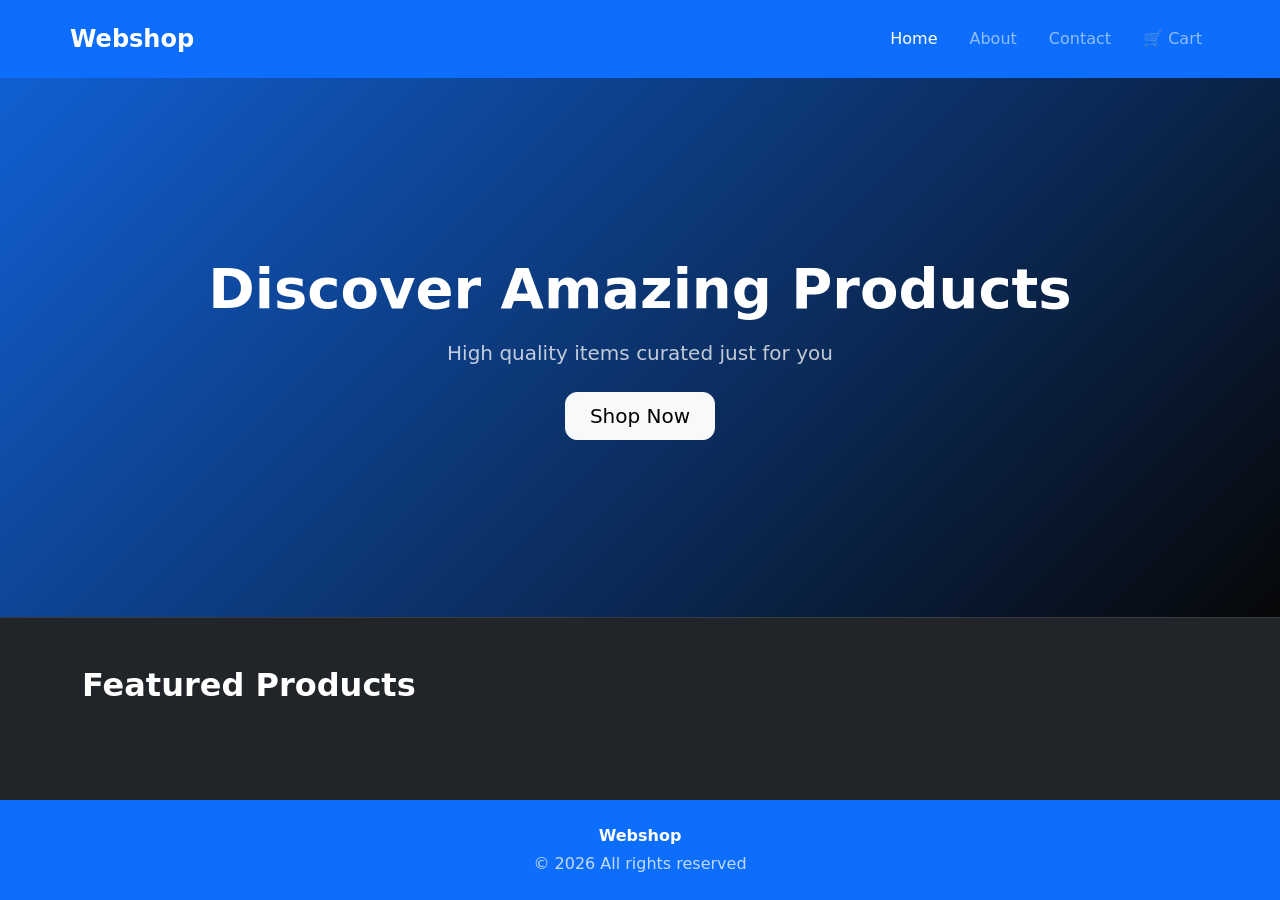
<file: index.html>
<!doctype html>
<html lang="en">

<head>
  <meta charset="UTF-8">
  <meta name="viewport" content="width=device-width, initial-scale=1.0">
  <title>Webshop</title>
  <link href="https://cdn.jsdelivr.net/npm/bootstrap@5.3.8/dist/css/bootstrap.min.css" rel="stylesheet">
  <link rel="stylesheet" href="css/style.css">
  <script src="https://cdn.jsdelivr.net/npm/bootstrap@5.3.8/dist/js/bootstrap.bundle.min.js" defer></script>
  <script src="js/webshop.js" defer></script>
</head>

<body class="bg-dark text-white d-flex flex-column min-vh-100">
  <header class="bg-primary shadow-sm">
    <nav class="navbar navbar-expand-lg navbar-dark container py-3">
      <a class="navbar-brand fw-bold fs-4" href="index.html">Webshop</a>
      <button class="navbar-toggler" data-bs-toggle="collapse" data-bs-target="#nav">
        <span class="navbar-toggler-icon"></span>
      </button>
      <div id="nav" class="collapse navbar-collapse justify-content-end">
        <ul class="navbar-nav gap-3 text-center">
          <li><a class="nav-link active" href="index.html">Home</a></li>
          <li><a class="nav-link" href="pages/aboutUs.html">About</a></li>
          <li><a class="nav-link" href="pages/contactUs.html">Contact</a></li>
          <li>
            <a class="nav-link position-relative" href="pages/cart.html">
              🛒 Cart
              <span id="cart-badge" class="badge bg-danger position-absolute top-0 start-100 translate-middle"></span>
            </a>
          </li>
        </ul>
      </div>
    </nav>
  </header>

  <section class="hero d-flex align-items-center text-center text-white">
    <div class="container">

      <h1 class="display-4 fw-bold mb-3">
        Discover Amazing Products
      </h1>
      <p class="lead opacity-75 mb-4">
        High quality items curated just for you
      </p>
      <a href="#products" class="btn btn-light btn-lg px-4">
        Shop Now
      </a>
    </div>
  </section>

  <main class="container my-5 flex-grow-1">
    <div class="d-flex justify-content-between align-items-center mb-4">
      <h2 class="fw-bold">Featured Products</h2>
    </div>
    <div id="products" class="row g-4"></div>
  </main>

  <footer class="bg-primary text-center text-white py-4 mt-auto">
    <div class="container">
      <p class="mb-1 fw-bold">Webshop</p>
      <p class="mb-0 opacity-75">© 2026 All rights reserved</p>
    </div>
  </footer>

</body>

</html>
</file>
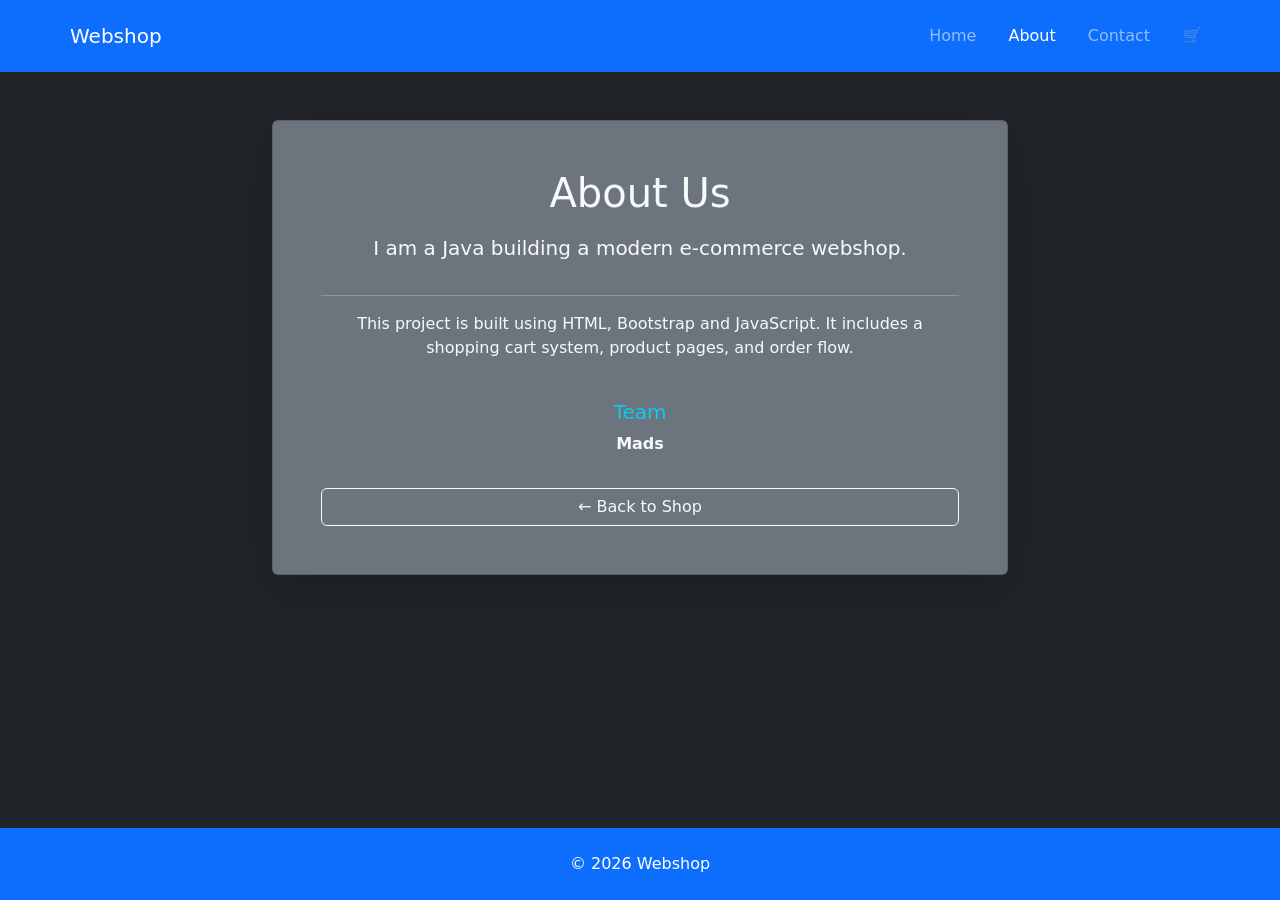
<file: pages/aboutUs.html>
<!doctype html>
<html lang="en">

<head>
  <meta charset="UTF-8">
  <title>About Us</title>
  <link href="https://cdn.jsdelivr.net/npm/bootstrap@5.3.8/dist/css/bootstrap.min.css" rel="stylesheet">
  <script src="../js/webshop.js" defer></script>
</head>

<body class="bg-dark text-light d-flex flex-column min-vh-100">
  <header class="bg-primary shadow-sm">
    <nav class="navbar navbar-expand-lg navbar-dark container py-3">
      <a class="navbar-brand" href="../index.html">Webshop</a>
      <div class="collapse navbar-collapse justify-content-end">
        <ul class="navbar-nav gap-3">
          <li><a class="nav-link" href="../index.html">Home</a></li>
          <li><a class="nav-link active" href="aboutUs.html">About</a></li>
          <li><a class="nav-link" href="contactUs.html">Contact</a></li>
          <li>
            <a class="nav-link position-relative" href="cart.html">
              🛒
              <span id="cart-badge" class="badge bg-danger position-absolute top-0 start-100 translate-middle"></span>
            </a>
          </li>
        </ul>
      </div>
    </nav>
  </header>

  <main class="container flex-grow-1 py-5">
    <div class="row justify-content-center">
      <div class="col-md-8">
        <div class="card bg-secondary text-light p-5 shadow-lg text-center about-card">
          <h1 class="mb-3">About Us</h1>
          <p class="lead">
            I am a Java building a modern e-commerce webshop.
          </p>
          <hr class="border-light">
          <p>
            This project is built using HTML, Bootstrap and JavaScript.
            It includes a shopping cart system, product pages, and order flow.
          </p>
          <div class="mt-4">
            <h5 class="text-info">Team</h5>
            <p><strong>Mads</strong></p>
          </div>
          <a href="../index.html" class="btn btn-outline-light mt-3">
            ← Back to Shop
          </a>
        </div>
      </div>
    </div>
  </main>

  <footer class="bg-primary text-center text-white py-4 mt-auto">
    <p class="mb-0">© 2026 Webshop</p>
  </footer>

</body>

</html>
</file>
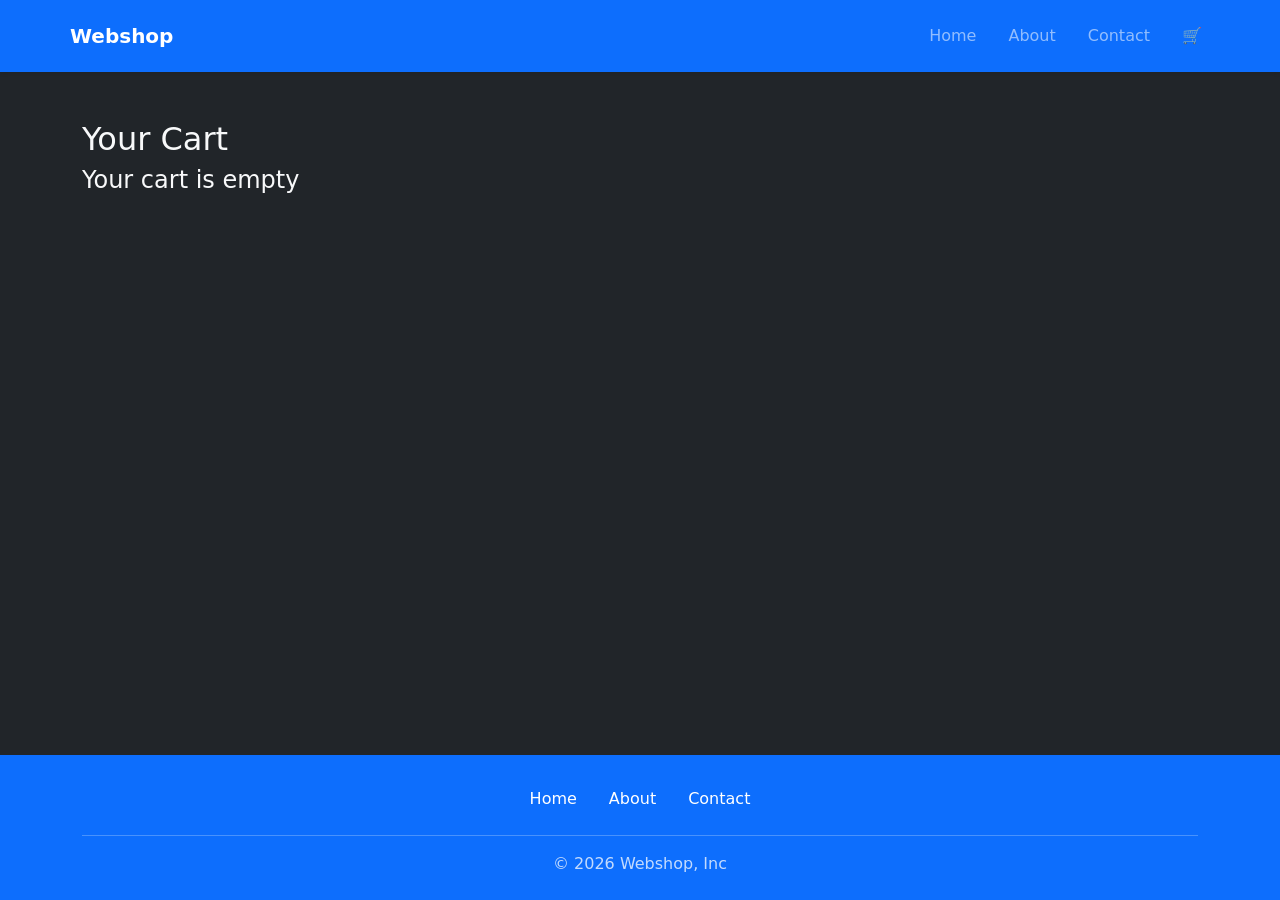
<file: pages/cart.html>
<!doctype html>
<html lang="en">

<head>
  <meta charset="UTF-8" />
  <meta name="viewport" content="width=device-width, initial-scale=1.0" />
  <title>Cart – Webshop</title>
  <link href="https://cdn.jsdelivr.net/npm/bootstrap@5.3.8/dist/css/bootstrap.min.css" rel="stylesheet" />
  <link rel="stylesheet" href="../css/style.css" />
  <script src="https://cdn.jsdelivr.net/npm/bootstrap@5.3.8/dist/js/bootstrap.bundle.min.js" defer></script>
</head>

<body class="bg-dark text-light d-flex flex-column min-vh-100">
  <header class="bg-primary shadow-sm">
    <nav class="navbar navbar-expand-lg navbar-dark container py-3">
      <a class="navbar-brand fw-bold" href="../index.html">Webshop</a>
      <button class="navbar-toggler" type="button" data-bs-toggle="collapse" data-bs-target="#navbarNav">
        <span class="navbar-toggler-icon"></span>
      </button>
      <div class="collapse navbar-collapse justify-content-end" id="navbarNav">
        <ul class="navbar-nav gap-lg-3 text-center align-items-center">
          <li class="nav-item">
            <a class="nav-link" href="../index.html">Home</a>
          </li>
          <li class="nav-item">
            <a class="nav-link" href="aboutUs.html">About</a>
          </li>
          <li class="nav-item">
            <a class="nav-link" href="contactUs.html">Contact</a>
          </li>
          <li class="nav-item">
            <a class="nav-link active position-relative" href="cart.html">
              🛒
              <span id="cart-badge"
                class="position-absolute top-0 start-100 translate-middle badge rounded-pill bg-danger"
                style="display: none">0</span>
            </a>
          </li>
        </ul>
      </div>
    </nav>
  </header>

  <main class="container py-5 flex-grow-1">
    <h2>Your Cart</h2>

    <div id="cart-container"></div>
    <div id="cart-summary" class="mt-4"></div>
  </main>

  <footer class="bg-primary text-center text-white py-4">
    <div class="container">
      <ul class="nav justify-content-center mb-3">
        <li class="nav-item">
          <a href="../index.html" class="nav-link text-white">Home</a>
        </li>
        <li class="nav-item">
          <a href="aboutUs.html" class="nav-link text-white">About</a>
        </li>
        <li class="nav-item">
          <a href="contactUs.html" class="nav-link text-white">Contact</a>
        </li>
      </ul>
      <hr class="border-light" />
      <p class="mb-0 opacity-75">© 2026 Webshop, Inc</p>
    </div>
  </footer>

  <script src="../js/webshop.js"></script>
</body>

</html>
</file>
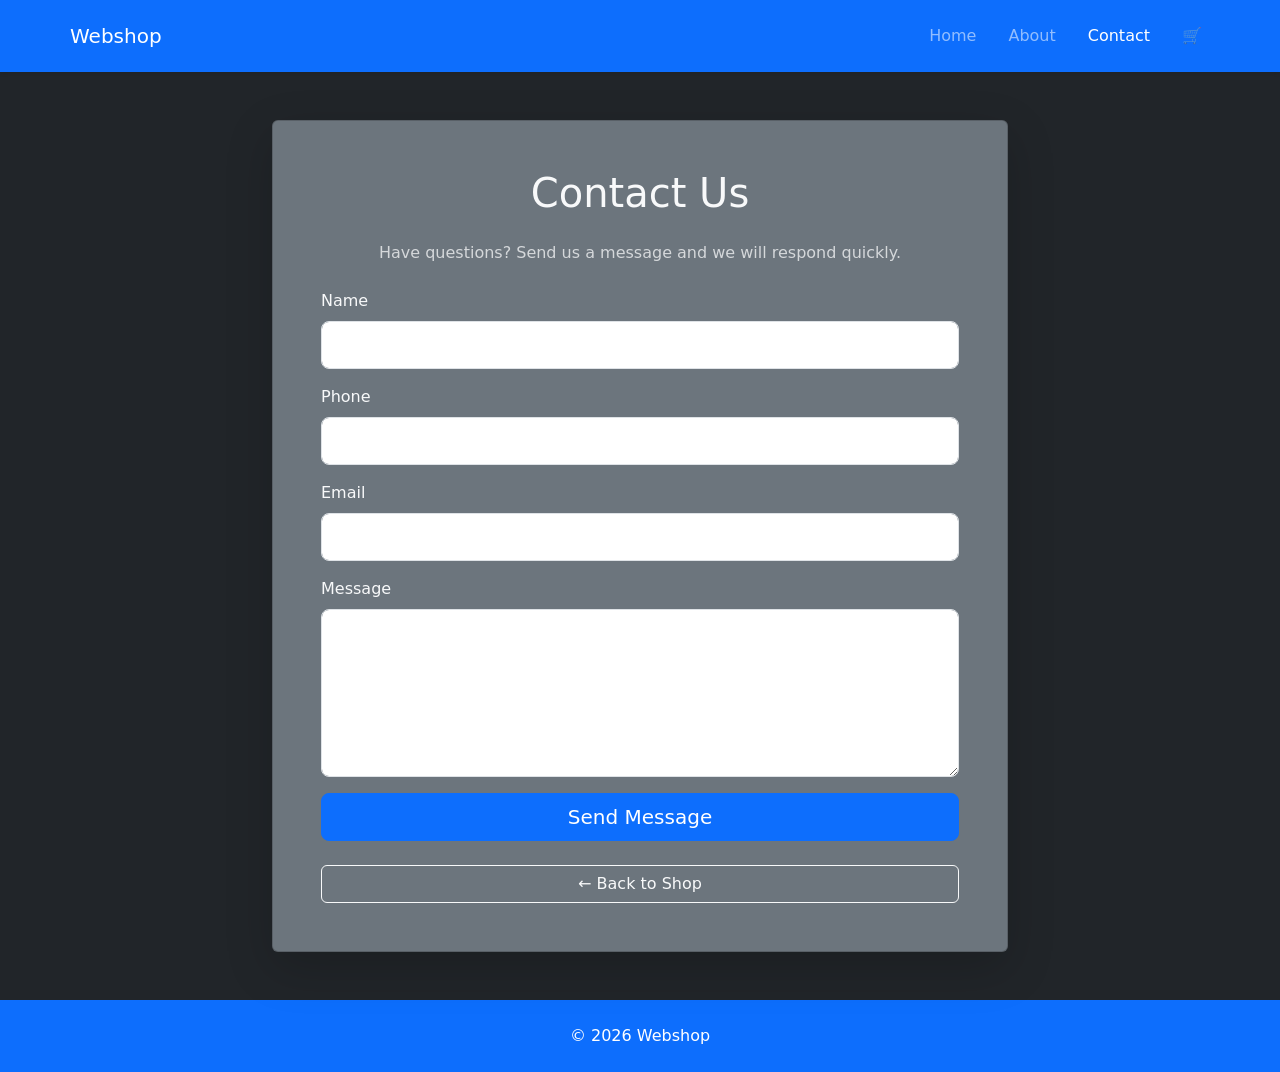
<file: pages/contactUs.html>
<!doctype html>
<html lang="en">

<head>
  <meta charset="UTF-8">
  <title>Contact Us</title>
  <link href="https://cdn.jsdelivr.net/npm/bootstrap@5.3.8/dist/css/bootstrap.min.css" rel="stylesheet">
  <script src="../js/webshop.js" defer></script>
</head>

<body class="bg-dark text-light d-flex flex-column min-vh-100">
  <header class="bg-primary shadow-sm">
    <nav class="navbar navbar-expand-lg navbar-dark container py-3">
      <a class="navbar-brand" href="../index.html">Webshop</a>
      <div class="collapse navbar-collapse justify-content-end">
        <ul class="navbar-nav gap-3">
          <li><a class="nav-link" href="../index.html">Home</a></li>
          <li><a class="nav-link" href="aboutUs.html">About</a></li>
          <li><a class="nav-link active" href="contactUs.html">Contact</a></li>
          <li>
            <a class="nav-link position-relative" href="cart.html">
              🛒
              <span id="cart-badge" class="badge bg-danger position-absolute top-0 start-100 translate-middle"></span>
            </a>
          </li>
        </ul>
      </div>
    </nav>
  </header>

  <main class="container flex-grow-1 py-5">
    <div class="row justify-content-center">
      <div class="col-md-8">
        <div class="card bg-secondary text-light p-5 shadow-lg contact-card">
          <h1 class="text-center mb-4">Contact Us</h1>
          <p class="text-center opacity-75 mb-4">
            Have questions? Send us a message and we will respond quickly.
          </p>
          <form action="thankyou.html">
            <div class="mb-3">
              <label class="form-label">Name</label>
              <input type="text" class="form-control form-control-lg" required>
            </div>
            <div class="mb-3">
              <label class="form-label">Phone</label>
              <input type="tel" class="form-control form-control-lg" required>
            </div>
            <div class="mb-3">
              <label class="form-label">Email</label>
              <input type="email" class="form-control form-control-lg" required>
            </div>
            <div class="mb-3">
              <label class="form-label">Message</label>
              <textarea class="form-control form-control-lg" rows="5" required></textarea>
            </div>
            <button type="submit" class="btn btn-primary btn-lg w-100">
              Send Message
            </button>
          </form>
          <a href="../index.html" class="btn btn-outline-light mt-4 w-100">
            ← Back to Shop
          </a>
        </div>
      </div>
    </div>
  </main>

  <footer class="bg-primary text-center text-white py-4 mt-auto">
    <p class="mb-0">© 2026 Webshop</p>
  </footer>

</body>

</html>
</file>
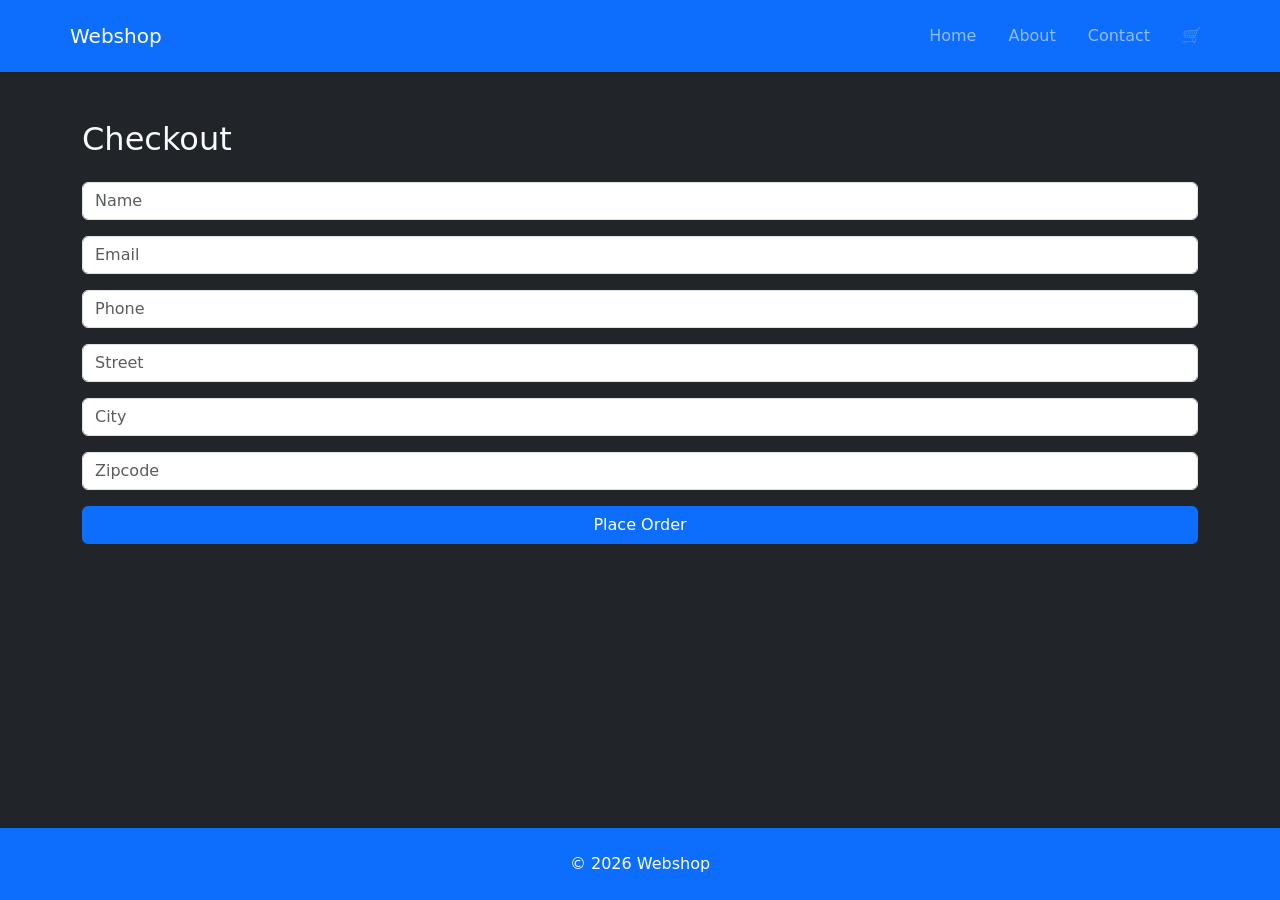
<file: pages/order.html>
<!doctype html>
<html lang="en">

<head>
  <meta charset="UTF-8">
  <title>Order</title>
  <link href="https://cdn.jsdelivr.net/npm/bootstrap@5.3.8/dist/css/bootstrap.min.css" rel="stylesheet">
  <script src="https://cdn.jsdelivr.net/npm/bootstrap@5.3.8/dist/js/bootstrap.bundle.min.js" defer></script>
  <script src="../js/webshop.js" defer></script>
</head>

<body class="bg-dark text-light d-flex flex-column min-vh-100">
  <header class="bg-primary shadow-sm">
    <nav class="navbar navbar-expand-lg navbar-dark container py-3">
      <a class="navbar-brand" href="../index.html">Webshop</a>
      <div class="collapse navbar-collapse justify-content-end">
        <ul class="navbar-nav gap-3">
          <li><a class="nav-link" href="../index.html">Home</a></li>
          <li><a class="nav-link" href="aboutUs.html">About</a></li>
          <li><a class="nav-link" href="contactUs.html">Contact</a></li>
          <li>
            <a class="nav-link position-relative" href="cart.html">
              🛒
              <span id="cart-badge" class="badge bg-danger position-absolute top-0 start-100 translate-middle"></span>
            </a>
          </li>
        </ul>
      </div>
    </nav>
  </header>

  <main class="container py-5 flex-grow-1">
    <h2 class="mb-4">Checkout</h2>
    <form id="order-form" novalidate>
      <input id="name" class="form-control mb-3" placeholder="Name">
      <small id="name-error" class="text-danger"></small>
      <input id="email" class="form-control mb-3" placeholder="Email">
      <small id="email-error" class="text-danger"></small>
      <input id="phone" class="form-control mb-3" placeholder="Phone">
      <small id="phone-error" class="text-danger"></small>
      <input id="street" class="form-control mb-3" placeholder="Street">
      <small id="street-error" class="text-danger"></small>
      <input id="city" class="form-control mb-3" placeholder="City">
      <small id="city-error" class="text-danger"></small>
      <input id="zipcode" class="form-control mb-3" placeholder="Zipcode">
      <small id="zipcode-error" class="text-danger"></small>
      <button class="btn btn-primary w-100">Place Order</button>
    </form>
  </main>
  
  <footer class="bg-primary text-center text-white py-4 mt-auto">
    <div class="container">
      <p class="mb-0">© 2026 Webshop</p>
    </div>
  </footer>

</body>
</html>
</file>
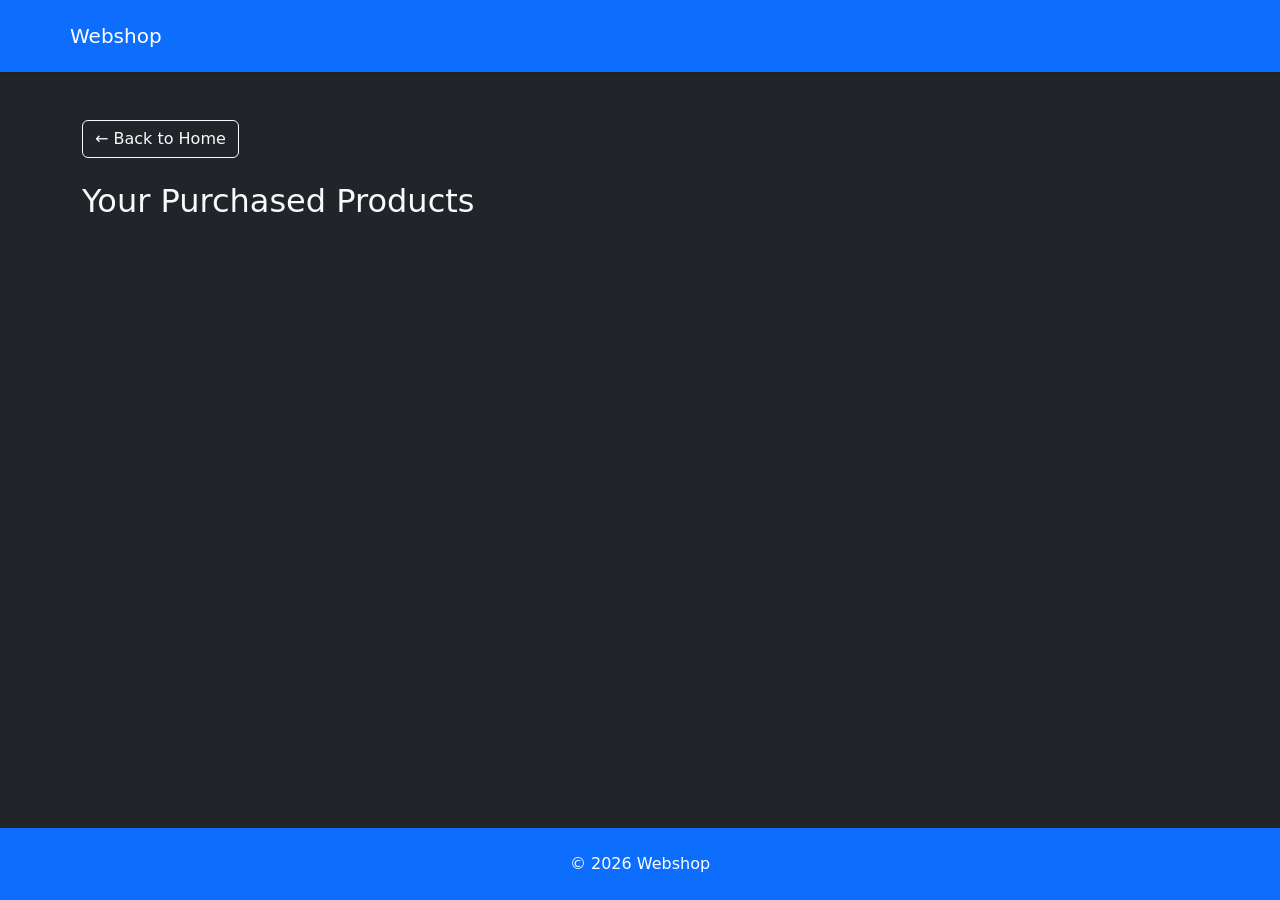
<file: pages/recipe.html>
<!doctype html>
<html lang="en">

<head>
  <meta charset="UTF-8">
  <title>Recipe</title>
  <link href="https://cdn.jsdelivr.net/npm/bootstrap@5.3.8/dist/css/bootstrap.min.css" rel="stylesheet">
  <script src="../js/webshop.js" defer></script>
</head>

<body class="bg-dark text-light d-flex flex-column min-vh-100">
  <header class="bg-primary shadow-sm">
    <nav class="navbar navbar-expand-lg navbar-dark container py-3">
      <a class="navbar-brand" href="../index.html">Webshop</a>
    </nav>
  </header>

  <main class="container py-5 flex-grow-1">
    <a href="../index.html" class="btn btn-outline-light mb-4">
      ← Back to Home
    </a>
    <h2>Your Purchased Products</h2>
    <div id="recipe-products" class="row g-4 mt-3"></div>
  </main>

  <footer class="bg-primary text-center text-white py-4 mt-auto">
    <p class="mb-0">© 2026 Webshop</p>
  </footer>

</body>
</html>
</file>
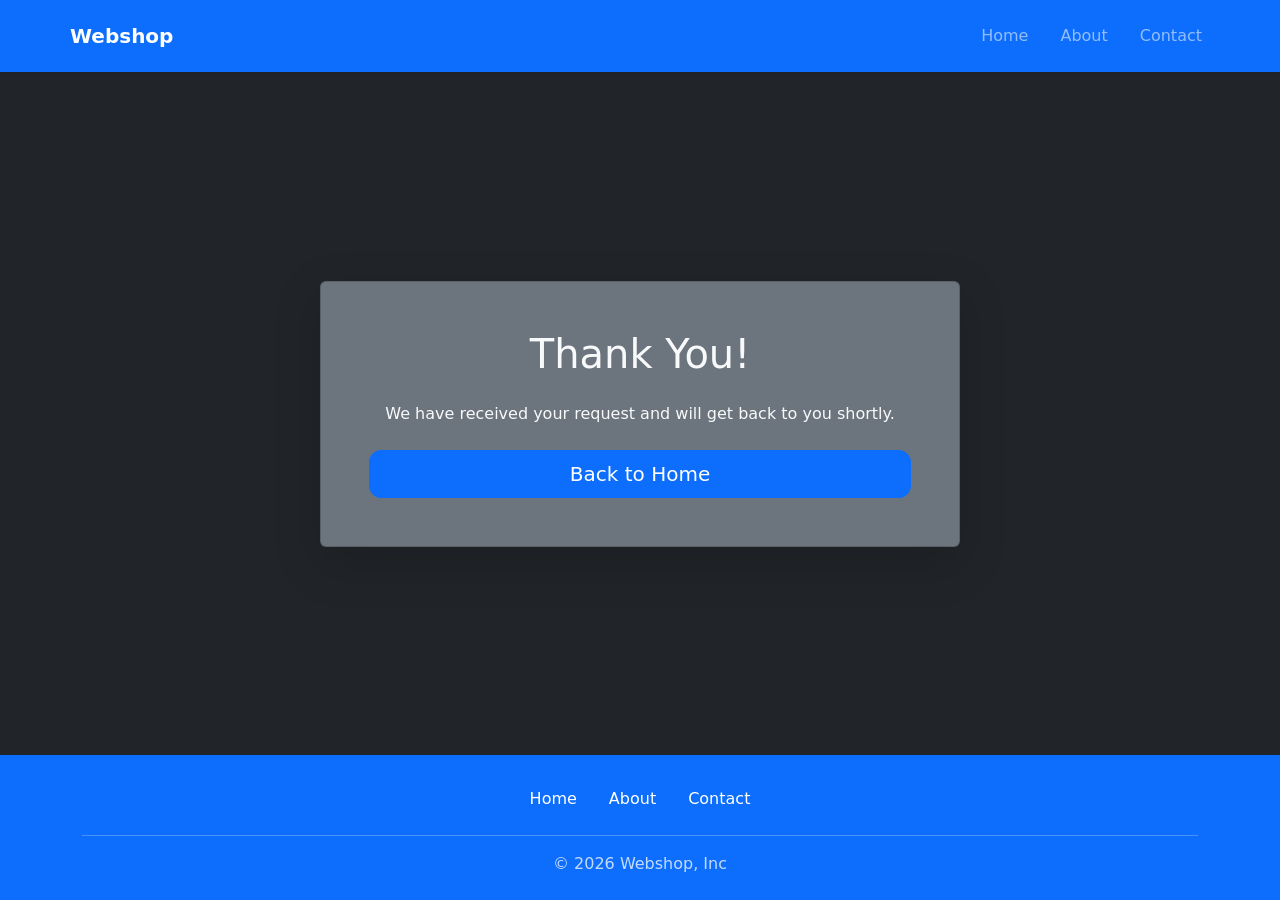
<file: pages/thankyou.html>
<!doctype html>
<html lang="en">

<head>
  <meta charset="UTF-8" />
  <meta name="viewport" content="width=device-width, initial-scale=1.0" />
  <title>Thank You</title>
  <link href="https://cdn.jsdelivr.net/npm/bootstrap@5.3.8/dist/css/bootstrap.min.css" rel="stylesheet" />
  <script src="https://cdn.jsdelivr.net/npm/bootstrap@5.3.8/dist/js/bootstrap.bundle.min.js" defer></script>
  <link rel="stylesheet" href="../css/style.css" />
</head>

<body class="bg-dark text-light d-flex flex-column min-vh-100">
  <header class="bg-primary shadow-sm">
    <nav class="navbar navbar-expand-lg navbar-dark container py-3">
      <a class="navbar-brand fw-bold" href="../index.html">Webshop</a>
      <button class="navbar-toggler" type="button" data-bs-toggle="collapse" data-bs-target="#navbarNav">
        <span class="navbar-toggler-icon"></span>
      </button>
      <div class="collapse navbar-collapse justify-content-end" id="navbarNav">
        <ul class="navbar-nav gap-lg-3 text-center">
          <li class="nav-item">
            <a class="nav-link" href="../index.html">Home</a>
          </li>
          <li class="nav-item">
            <a class="nav-link" href="aboutUs.html">About</a>
          </li>
          <li class="nav-item">
            <a class="nav-link" href="contactUs.html">Contact</a>
          </li>
        </ul>
      </div>
    </nav>
  </header>

  <main class="flex-grow-1 d-flex justify-content-center align-items-center py-5">
    <div class="col-lg-6 col-md-8 col-12">
      <div class="card bg-secondary text-light shadow-lg p-5 text-center">
        <h1 class="mb-4">Thank You!</h1>
        <p class="mb-4">
          We have received your request and will get back to you shortly.
        </p>
        <a href="../index.html" class="btn btn-primary btn-lg">Back to Home</a>
      </div>
    </div>
  </main>

  <footer class="bg-primary text-center text-white py-4">
    <div class="container">
      <ul class="nav justify-content-center mb-3">
        <li class="nav-item">
          <a href="../index.html" class="nav-link text-white">Home</a>
        </li>
        <li class="nav-item">
          <a href="aboutUs.html" class="nav-link text-white">About</a>
        </li>
        <li class="nav-item">
          <a href="contactUs.html" class="nav-link text-white">Contact</a>
        </li>
      </ul>
      <hr class="border-light" />
      <p class="mb-0 opacity-75">© 2026 Webshop, Inc</p>
    </div>
  </footer>
</body>

</html>
</file>
<file: css/style.css>
.product-card {
  transition: all 0.3s ease;
  border-radius: 16px;
}

.product-card:hover {
  transform: translateY(-8px) scale(1.02);
  box-shadow: 0 12px 30px rgba(0, 0, 0, 0.4);
}

.img-wrap {
  overflow: hidden;
  border-radius: 12px;
}

.img-wrap img {
  transition: transform 0.4s ease;
}

.product-card:hover img {
  transform: scale(1.1);
}

.big-img {
  width: 100%;
  border-radius: 16px;
}

.btn {
  border-radius: 12px;
  transition: all 0.2s ease;
}

.btn:hover {
  transform: scale(1.05);
}

body {
  animation: fadeIn 0.4s ease;
}

@keyframes fadeIn {
  from {
    opacity: 0;
  }
  to {
    opacity: 1;
  }
}

.product-img-wrapper {
  max-width: 350px;
  margin: auto;
  padding: 20px;
  background: #2b2b2b;
  border-radius: 20px;
  box-shadow: 0 10px 25px rgba(0, 0, 0, 0.4);
}

.product-img {
  width: 100%;
  border-radius: 12px;
  transition: transform 0.4s ease;
}

.product-img:hover {
  transform: scale(1.08);
}

.product-detail h2 {
  letter-spacing: 0.5px;
}

.product-detail p {
  line-height: 1.6;
}

#plusBtn,
#minusBtn {
  width: 45px;
  height: 45px;
  font-size: 20px;
  border-radius: 10px;
  transition: all 0.2s ease;
}

#plusBtn:hover,
#minusBtn:hover {
  transform: scale(1.1);
}

.product-big {
  width: 70%;
  max-width: 300px;
  border-radius: 15px;
}

.cart-img {
  width: 60px;
  height: 60px;
  object-fit: cover;
  border-radius: 10px;
}

.product-thumb {
  width: 100%;
  height: 140px;
  object-fit: cover;
  border-radius: 10px;
}

.contact-card {
  border-radius: 18px;
  transition: all 0.3s ease;
}

.contact-card:hover {
  transform: translateY(-6px);
  box-shadow: 0 15px 35px rgba(0, 0, 0, 0.5);
}

.contact-card .form-control {
  border-radius: 12px;
  border: none;
}

.contact-card .form-control:focus {
  box-shadow: 0 0 0 0.2rem rgba(13, 110, 253, 0.4);
}

.hero {
  height: 60vh;
  min-height: 400px;
  background:
    no-repeat
      linear-gradient(135deg, rgba(13, 110, 253, 0.8), rgba(0, 0, 0, 0.8)),
    url("https://images.unsplash.com/photo-1523275335684-37898b6baf30");
  background-size: cover;
  background-position: center;
  border-bottom: 1px solid rgba(255, 255, 255, 0.1);
}

#products .card {
  transition: all 0.3s ease;
  border-radius: 16px;
  overflow: hidden;
}

#products .card:hover {
  transform: translateY(-8px);
  box-shadow: 0 15px 35px rgba(0, 0, 0, 0.4);
}

#cart-badge {
  box-shadow: 0 0 10px rgba(255, 0, 0, 0.6);
}
</file>
